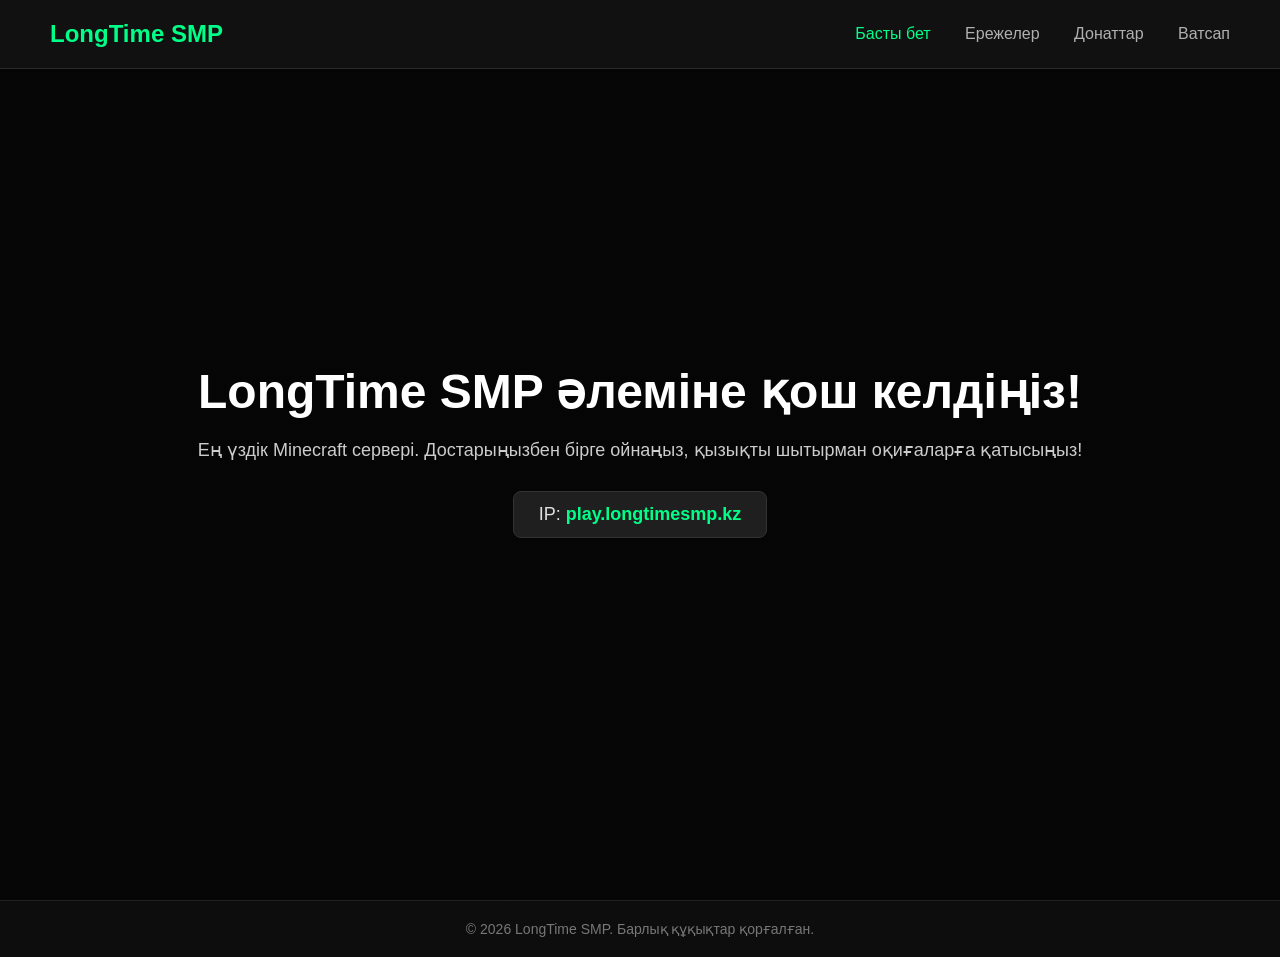
<file: index.html>
<!DOCTYPE html>
<html lang="kk">
<head>
    <meta charset="UTF-8">
    <meta name="viewport" content="width=device-width, initial-scale=1.0">
    <title>LongTime SMP - Басты бет</title>
    <link rel="stylesheet" href="style.css">
</head>
<body>

    <header>
        <div class="logo">LongTime SMP</div>
        <nav>
            <a href="index.html" class="active">Басты бет</a>
            <a href="rules.html">Ережелер</a>
            <a href="donate.html">Донаттар</a>
            <a href="whatsapp.html">Ватсап</a>
        </nav>
    </header>

    <section class="hero">
        <div class="hero-content">
            <h1>LongTime SMP әлеміне қош келдіңіз!</h1>
            <p>Ең үздік Minecraft сервері. Достарыңызбен бірге ойнаңыз, қызықты шытырман оқиғаларға қатысыңыз!</p>
            <div class="server-ip">IP: <span>play.longtimesmp.kz</span></div>
        </div>
    </section>

    <footer>
        <p>&copy; 2026 LongTime SMP. Барлық құқықтар қорғалған.</p>
    </footer>

</body>
</html>
</file>
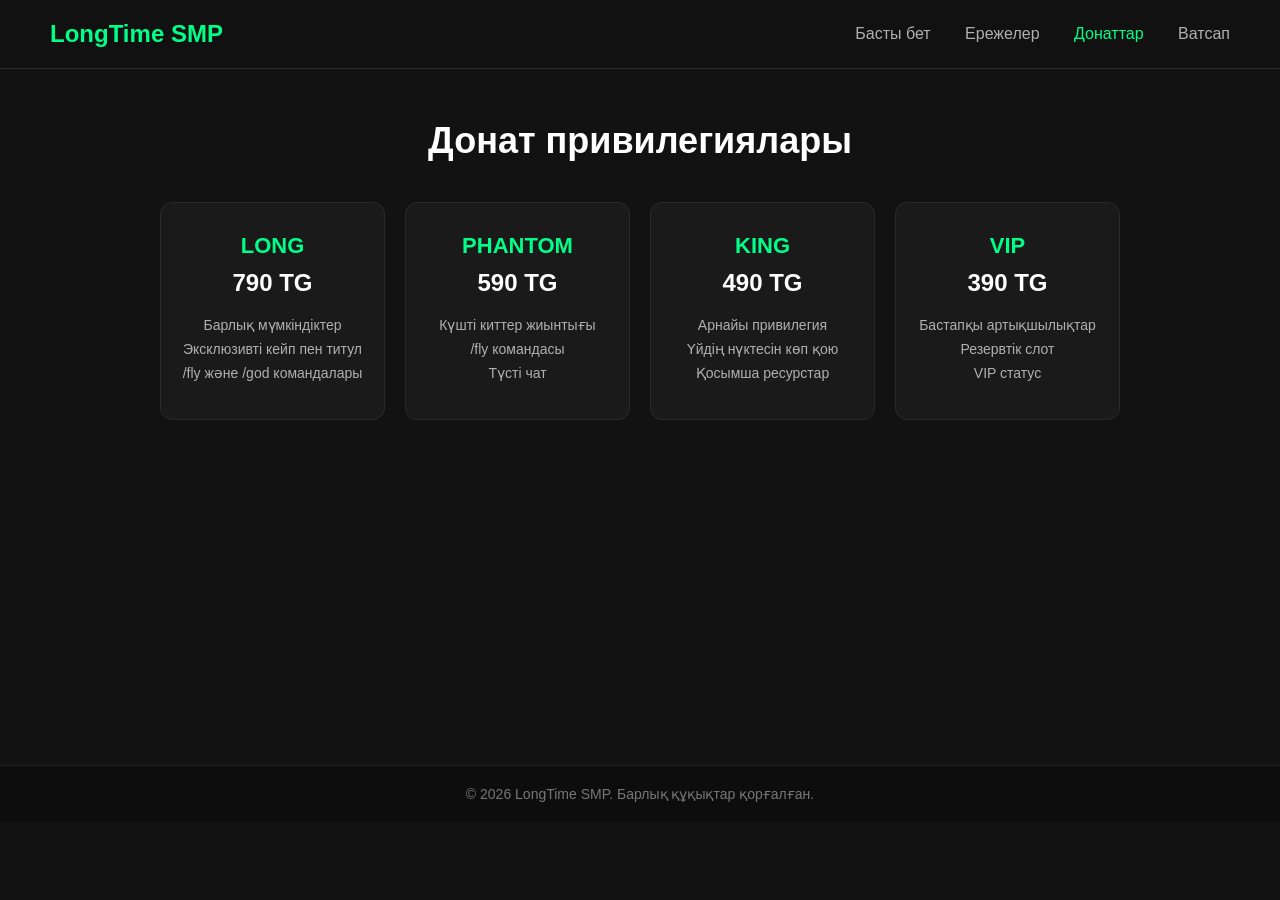
<file: donate.html>
<!DOCTYPE html>
<html lang="kk">
<head>
    <meta charset="UTF-8">
    <meta name="viewport" content="width=device-width, initial-scale=1.0">
    <title>LongTime SMP - Донаттар</title>
    <link rel="stylesheet" href="style.css">
</head>
<body>

    <header>
        <div class="logo">LongTime SMP</div>
        <nav>
            <a href="index.html">Басты бет</a>
            <a href="rules.html">Ережелер</a>
            <a href="donate.html" class="active">Донаттар</a>
            <a href="whatsapp.html">Ватсап</a>
        </nav>
    </header>

    <div class="page-content">
        <h2>Донат привилегиялары</h2>
        <div class="donate-grid">
            <div class="donate-card">
                <h3>LONG</h3>
                <p class="price">790 TG</p>
                <ul>
                    <li>Барлық мүмкіндіктер</li>
                    <li>Эксклюзивті кейп пен титул</li>
                    <li>/fly және /god командалары</li>
                </ul>
            </div>
            <div class="donate-card">
                <h3>PHANTOM</h3>
                <p class="price">590 TG</p>
                <ul>
                    <li>Күшті киттер жиынтығы</li>
                    <li>/fly командасы</li>
                    <li>Түсті чат</li>
                </ul>
            </div>
            <div class="donate-card">
                <h3>KING</h3>
                <p class="price">490 TG</p>
                <ul>
                    <li>Арнайы привилегия</li>
                    <li>Үйдің нүктесін көп қою</li>
                    <li>Қосымша ресурстар</li>
                </ul>
            </div>
            <div class="donate-card">
                <h3>VIP</h3>
                <p class="price">390 TG</p>
                <ul>
                    <li>Бастапқы артықшылықтар</li>
                    <li>Резервтік слот</li>
                    <li>VIP статус</li>
                </ul>
            </div>
        </div>
    </div>

    <footer>
        <p>&copy; 2026 LongTime SMP. Барлық құқықтар қорғалған.</p>
    </footer>

</body>
</html>
</file>
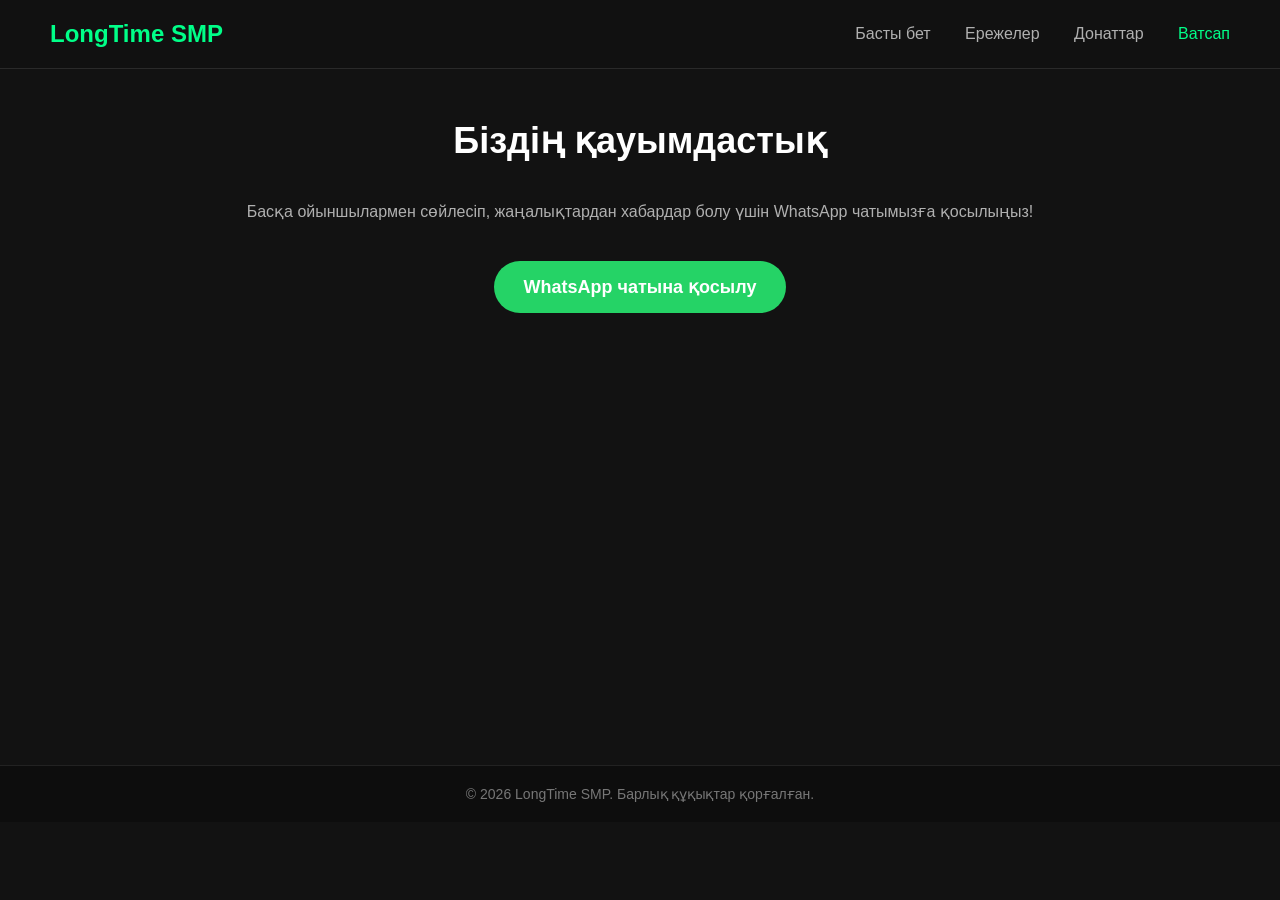
<file: whatsapp.html>
<!DOCTYPE html>
<html lang="kk">
<head>
    <meta charset="UTF-8">
    <meta name="viewport" content="width=device-width, initial-scale=1.0">
    <title>LongTime SMP - Ватсап</title>
    <link rel="stylesheet" href="style.css">
</head>
<body>

    <header>
        <div class="logo">LongTime SMP</div>
        <nav>
            <a href="index.html">Басты бет</a>
            <a href="rules.html">Ережелер</a>
            <a href="donate.html">Донаттар</a>
            <a href="whatsapp.html" class="active">Ватсап</a>
        </nav>
    </header>

    <div class="page-content">
        <h2>Біздің қауымдастық</h2>
        <p style="margin-bottom: 20px; color: #b0b0b0;">Басқа ойыншылармен сөйлесіп, жаңалықтардан хабардар болу үшін WhatsApp чатымызға қосылыңыз!</p>
        <a href="https://chat.whatsapp.com/Eu1G7NUAzYmJ293QUmo0oW" target="_blank" class="wa-btn">WhatsApp чатына қосылу</a>
    </div>

    <footer>
        <p>&copy; 2026 LongTime SMP. Барлық құқықтар қорғалған.</p>
    </footer>

</body>
</html>
</file>
<file: style.css>
* {
    margin: 0;
    padding: 0;
    box-sizing: border-box;
    font-family: 'Segoe UI', Tahoma, Geneva, Verdana, sans-serif;
}

body {
    background-color: #121212;
    color: #e0e0e0;
}

/* Навигация */
header {
    position: fixed;
    top: 0;
    left: 0;
    width: 100%;
    background-color: rgba(18, 18, 18, 0.95);
    display: flex;
    justify-content: space-between;
    align-items: center;
    padding: 20px 50px;
    border-bottom: 1px solid #2a2a2a;
    z-index: 1000;
}

.logo {
    font-size: 24px;
    font-weight: bold;
    color: #00ff88;
}

nav a {
    color: #b0b0b0;
    text-decoration: none;
    margin-left: 30px;
    font-size: 16px;
    transition: color 0.3s;
}

nav a:hover, nav a.active {
    color: #00ff88;
}

/* Ортақ контент контейнері */
.page-content {
    padding: 120px 20px 80px;
    max-width: 1000px;
    margin: 0 auto;
    text-align: center;
    min-height: 85vh;
}

.page-content h2 {
    font-size: 36px;
    margin-bottom: 40px;
    color: #ffffff;
}

/* Басты бет (Hero) ерекшелігі */
.hero {
    height: 100vh;
    display: flex;
    justify-content: center;
    align-items: center;
    text-align: center;
    background: linear-gradient(rgba(0,0,0,0.7), rgba(0,0,0,0.7)), url('https://images.unsplash.com/photo-1607604276583-eef5d076aa5f?auto=format&fit=crop&w=1920&q=80') no-repeat center center/cover;
    padding: 0 20px;
}

.hero-content h1 {
    font-size: 48px;
    color: #ffffff;
    margin-bottom: 20px;
}

.hero-content p {
    font-size: 18px;
    color: #cccccc;
    margin-bottom: 30px;
}

.server-ip {
    background-color: #1f1f1f;
    padding: 12px 25px;
    border-radius: 8px;
    display: inline-block;
    font-size: 18px;
    border: 1px solid #333;
}

.server-ip span {
    color: #00ff88;
    font-weight: bold;
}

/* Ережелер беті */
.rules-card {
    background-color: #1a1a1a;
    padding: 30px;
    border-radius: 12px;
    text-align: left;
    border: 1px solid #2a2a2a;
}

.rules-card ul {
    list-style-position: inside;
}

.rules-card li {
    margin-bottom: 15px;
    font-size: 16px;
    line-height: 1.5;
}

/* Донаттар беті */
.donate-grid {
    display: grid;
    grid-template-columns: repeat(auto-fit, minmax(200px, 1fr));
    gap: 20px;
}

.donate-card {
    background-color: #1a1a1a;
    border: 1px solid #2a2a2a;
    padding: 30px 20px;
    border-radius: 12px;
    transition: transform 0.3s, border-color 0.3s;
}

.donate-card:hover {
    transform: translateY(-5px);
    border-color: #00ff88;
}

.donate-card h3 {
    font-size: 22px;
    color: #00ff88;
    margin-bottom: 10px;
}

.price {
    font-size: 24px;
    font-weight: bold;
    color: #ffffff;
    margin-bottom: 20px;
}

.donate-card ul {
    list-style: none;
    font-size: 14px;
    color: #b0b0b0;
}

.donate-card li {
    margin-bottom: 8px;
}

/* Ватсап беті */
.wa-btn {
    display: inline-block;
    background-color: #25d366;
    color: #ffffff;
    padding: 15px 30px;
    border-radius: 30px;
    text-decoration: none;
    font-size: 18px;
    font-weight: bold;
    margin-top: 20px;
    transition: background-color 0.3s;
}

.wa-btn:hover {
    background-color: #1ebe5d;
}

/* Футер */
footer {
    text-align: center;
    padding: 20px;
    background-color: #0d0d0d;
    color: #777;
    font-size: 14px;
    border-top: 1px solid #222;
}
</file>
